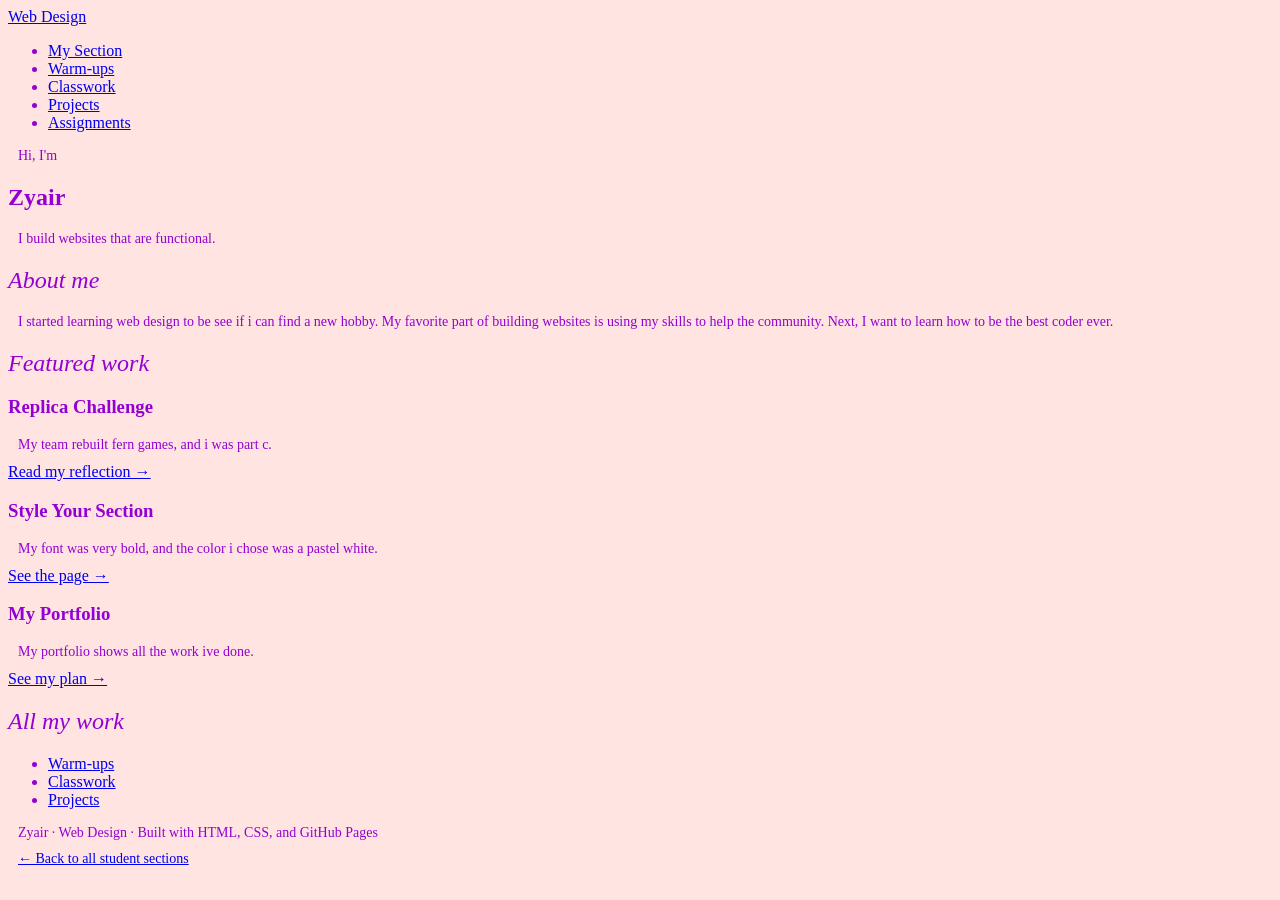
<file: index.html>
<!doctype html>
<html lang="en">
  <head>
    <meta charset="UTF-8" />
    <meta name="viewport" content="width=device-width, initial-scale=1.0" />
    <title>Zyair Devallon's Section | Web Design</title>
    <link rel="stylesheet" href="style.css" />
  </head>
  <body>
    <header>
      <nav>
        <a href="https://montverde-webdesign.github.io/" class="logo"
          >Web Design</a
        >
        <ul>
          <li><a href="index.html">My Section</a></li>
          <li><a href="warm-ups/index.html">Warm-ups</a></li>
          <li><a href="classwork/index.html">Classwork</a></li>
          <li><a href="projects/index.html">Projects</a></li>
          <li>
            <a href="https://montverde-webdesign.github.io/assignments.html"
              >Assignments</a
            >
          </li>
        </ul>
      </nav>
    </header>

    <section class="hero">
      <p class="hello">Hi, I'm</p>
      <h1>Zyair</h1>
      <p class="intro">I build websites that are functional.</p>
    </section>

    <section class="about">
      <h2>About me</h2>
      <p>
        I started learning web design to be see if i can find a new hobby. My
        favorite part of building websites is using my skills to help the
        community. Next, I want to learn how to be the best coder ever.
      </p>
    </section>

    <section class="featured">
      <h2>Featured work</h2>
      <div class="cards">
        <div class="card">
          <h3>Replica Challenge</h3>
          <p>My team rebuilt fern games, and i was part c.</p>
          <a href="projects/2026-11-05-replica-challenge.html"
            >Read my reflection &rarr;</a
          >
        </div>
        <div class="card">
          <h3>Style Your Section</h3>
          <p>
            My font was very bold, and the color i chose was a pastel white.
          </p>
          <a href="classwork/2026-11-20-style-guide.html"
            >See the page &rarr;</a
          >
        </div>
        <div class="card">
          <h3>My Portfolio</h3>
          <p>My portfolio shows all the work ive done.</p>
          <a href="classwork/2026-11-16-portfolio-plan.html"
            >See my plan &rarr;</a
          >
        </div>
      </div>
    </section>
    <section class="all-work">
      <h2>All my work</h2>
      <ul class="work-links">
        <li><a href="warm-ups/index.html">Warm-ups</a></li>
        <li><a href="classwork/index.html">Classwork</a></li>
        <li><a href="projects/index.html">Projects</a></li>
      </ul>
    </section>
    <footer>
      <p>
        Zyair &middot; Web Design &middot; Built with HTML, CSS, and GitHub
        Pages
      </p>
    </footer>
    <p>
      <a href="https://montverde-webdesign.github.io/submissions.html"
        >&larr; Back to all student sections</a
      >
    </p>
  </body>
</html>
</file>
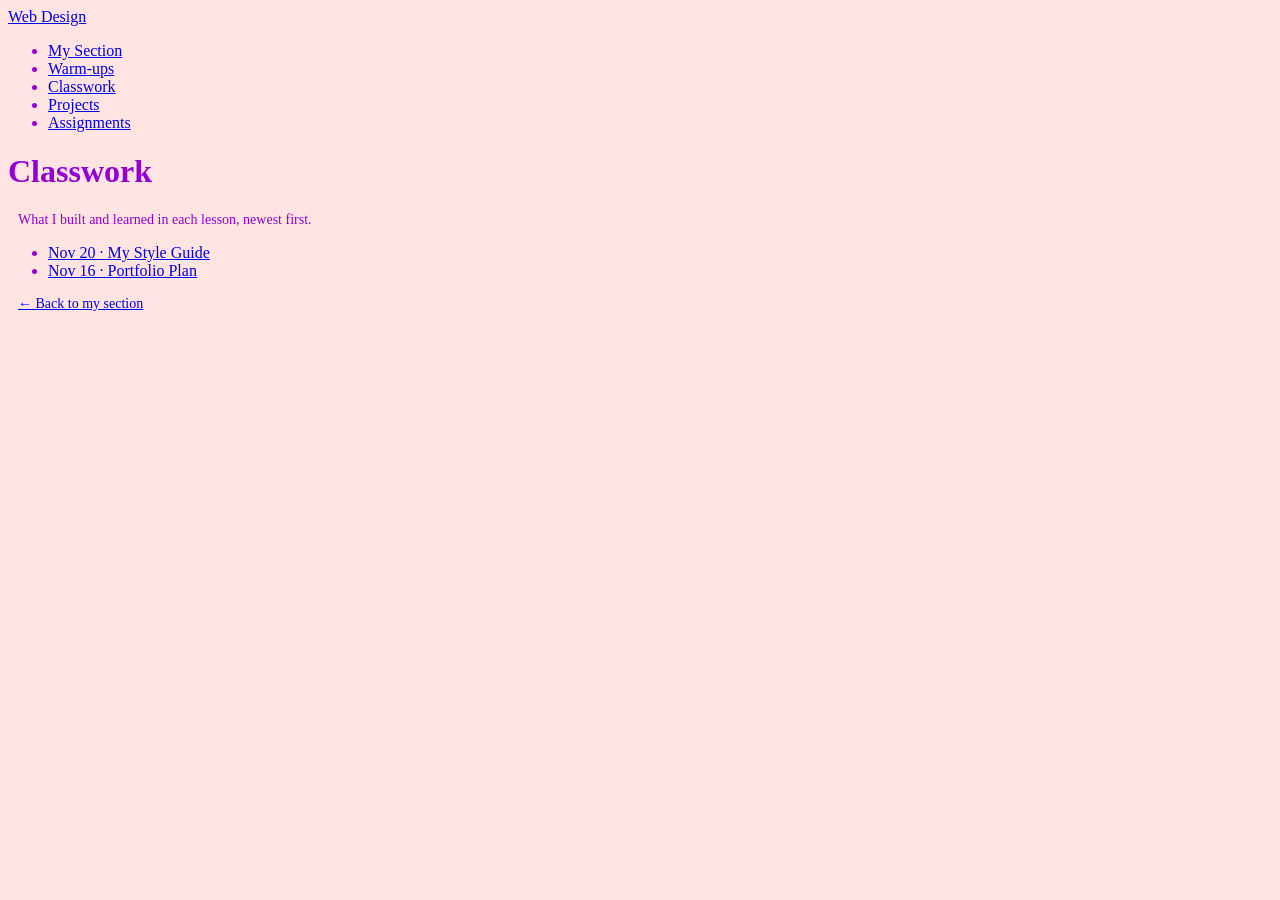
<file: classwork/index.html>
<!DOCTYPE html>
<html lang="en">
<head>
  <meta charset="UTF-8">
  <meta name="viewport" content="width=device-width, initial-scale=1.0">
  <title>Classwork | Zyair Devallon's Section</title>
  <link rel="stylesheet" href="../style.css">
</head>
<body>
  <header>
    <nav>
      <a href="https://montverde-webdesign.github.io/" class="logo">Web Design</a>
      <ul>
        <li><a href="../index.html">My Section</a></li>
        <li><a href="../warm-ups/index.html">Warm-ups</a></li>
        <li><a href="../classwork/index.html">Classwork</a></li>
        <li><a href="../projects/index.html">Projects</a></li>
        <li><a href="https://montverde-webdesign.github.io/assignments.html">Assignments</a></li>
      </ul>
    </nav>
  </header>

  <main>
    <h1>Classwork</h1>
    <p>What I built and learned in each lesson, newest first.</p>

    <!-- HOW TO ADD A PAGE TO THIS LIST:
         Copy the example line below (the one starting with <li>),
         paste it on the first line inside <ul class="entries">,

         and change the file name and the text to match your new page.
         Newest pages go at the TOP.

         <li><a href="2026-10-23-section-setup.html">Oct 23 &middot; Set Up My Section</a></li>
    -->

    <ul class="entries">
      <li><a href="2026-11-20-style-guide.html">Nov 20 &middot; My Style Guide</a></li>
      <li><a href="2026-11-16-portfolio-plan.html">Nov 16 &middot; Portfolio Plan</a></li>
    </ul>

    <p><a href="../index.html">&larr; Back to my section</a></p>
  </main>
</body>
</html>
</file>
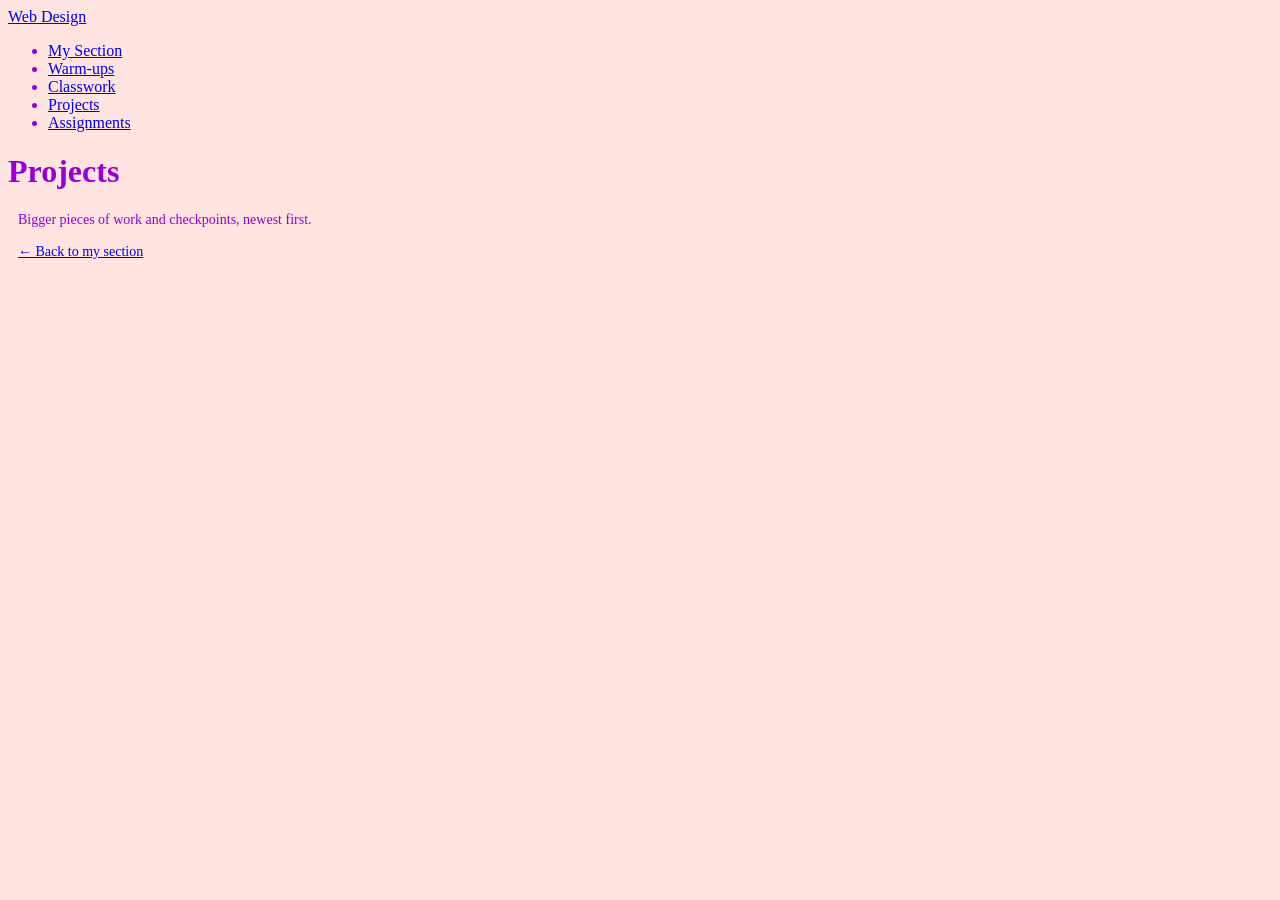
<file: projects/index.html>
<!DOCTYPE html>
<html lang="en">
<head>
  <meta charset="UTF-8">
  <meta name="viewport" content="width=device-width, initial-scale=1.0">
  <title>Projects | Zyair Devallon's Section</title>
  <link rel="stylesheet" href="../style.css">
</head>
<body>
  <header>
    <nav>
      <a href="https://montverde-webdesign.github.io/" class="logo">Web Design</a>
      <ul>
        <li><a href="../index.html">My Section</a></li>
        <li><a href="../warm-ups/index.html">Warm-ups</a></li>
        <li><a href="../classwork/index.html">Classwork</a></li>
        <li><a href="../projects/index.html">Projects</a></li>
        <li><a href="https://montverde-webdesign.github.io/assignments.html">Assignments</a></li>
      </ul>
    </nav>
  </header>

  <main>
    <h1>Projects</h1>
    <p>Bigger pieces of work and checkpoints, newest first.</p>

    <!-- HOW TO ADD A PAGE TO THIS LIST:
         Copy the example line below (the one starting with <li>),
         paste it on the first line inside <ul class="entries">,
         and change the file name and the text to match your new page.
         Newest pages go at the TOP.

         <li><a href="2026-10-30-phase-1-checkpoint.html">Oct 30 &middot; Phase 1 Checkpoint</a></li>
    -->

    <ul class="entries">
    </ul>

    <p><a href="../index.html">&larr; Back to my section</a></p>
  </main>
</body>
</html>
</file>
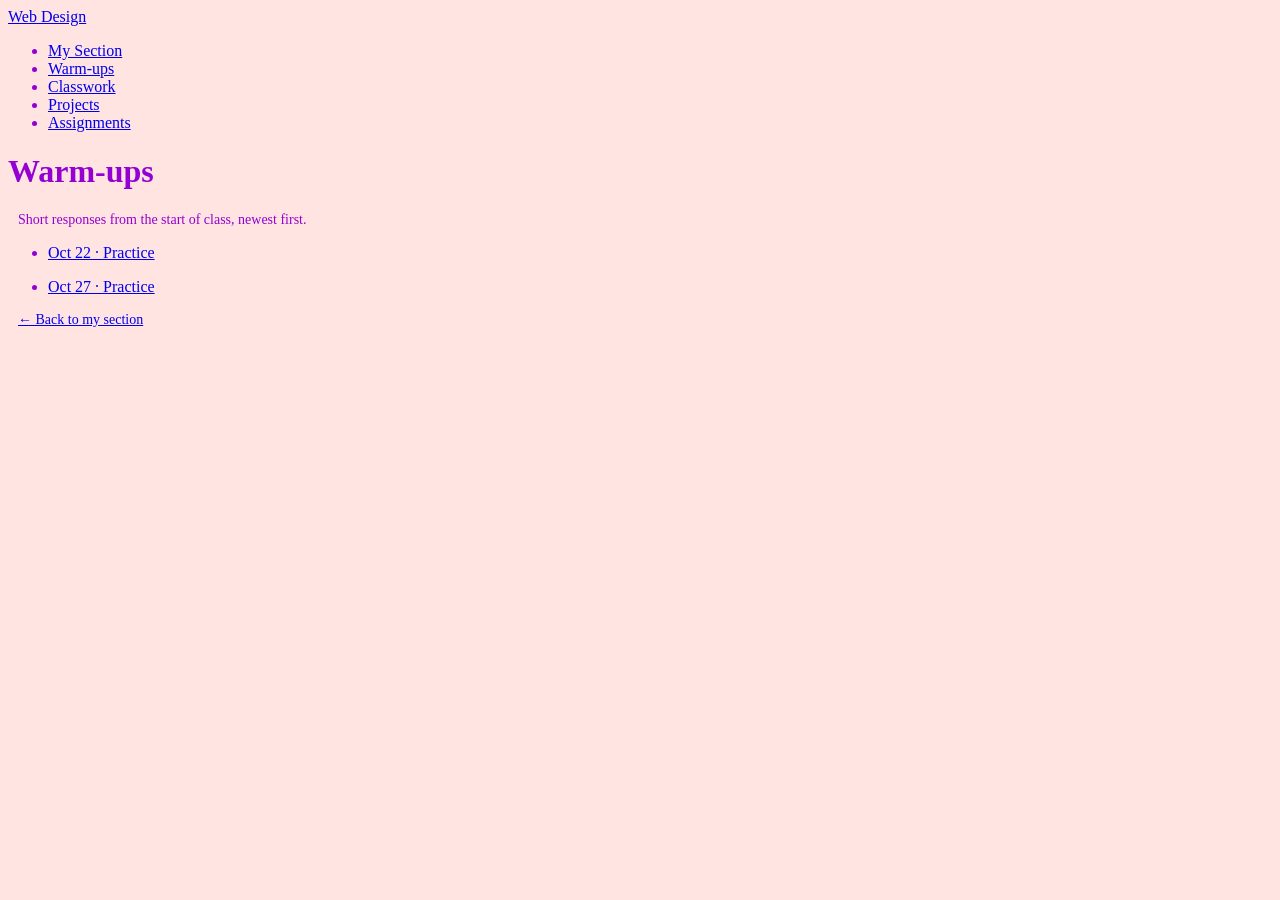
<file: warm-ups/index.html>
<!DOCTYPE html>
<html lang="en">
<head>
  <meta charset="UTF-8">
  <meta name="viewport" content="width=device-width, initial-scale=1.0">
  <title>Warm-ups | Zyair Devallon's Section</title>
  <link rel="stylesheet" href="../style.css">
</head>
<body>
  <header>
    <nav>
      <a href="https://montverde-webdesign.github.io/" class="logo">Web Design</a>
      <ul>
        <li><a href="../index.html">My Section</a></li>
        <li><a href="../warm-ups/index.html">Warm-ups</a></li>
        <li><a href="../classwork/index.html">Classwork</a></li>
        <li><a href="../projects/index.html">Projects</a></li>
        <li><a href="https://montverde-webdesign.github.io/assignments.html">Assignments</a></li>
      </ul>
    </nav>
  </header>

  <main>
    <h1>Warm-ups</h1>
    <p>Short responses from the start of class, newest first.</p>

    <!-- HOW TO ADD A PAGE TO THIS LIST:
         Copy the example line below (the one starting with <li>),
         paste it on the first line inside <ul class="entries">,
         and change the file name and the text to match your new page.
         Newest pages go at the TOP.

         <li><a href="2026-10-23-section-goals.html">Oct 23 &middot; Section Goals</a></li>
    -->

    <ul class="entries">
      <li><a href="october-22-practice.html">Oct 22 &middot; Practice</a></li>
    </ul>
    <ul class="entries">
      <li><a href="october-27-practice.html">Oct 27 &middot; Practice</a></li>
    </ul>
    <p><a href="../index.html">&larr; Back to my section</a></p>
  </main>
</body>
</html>
</file>
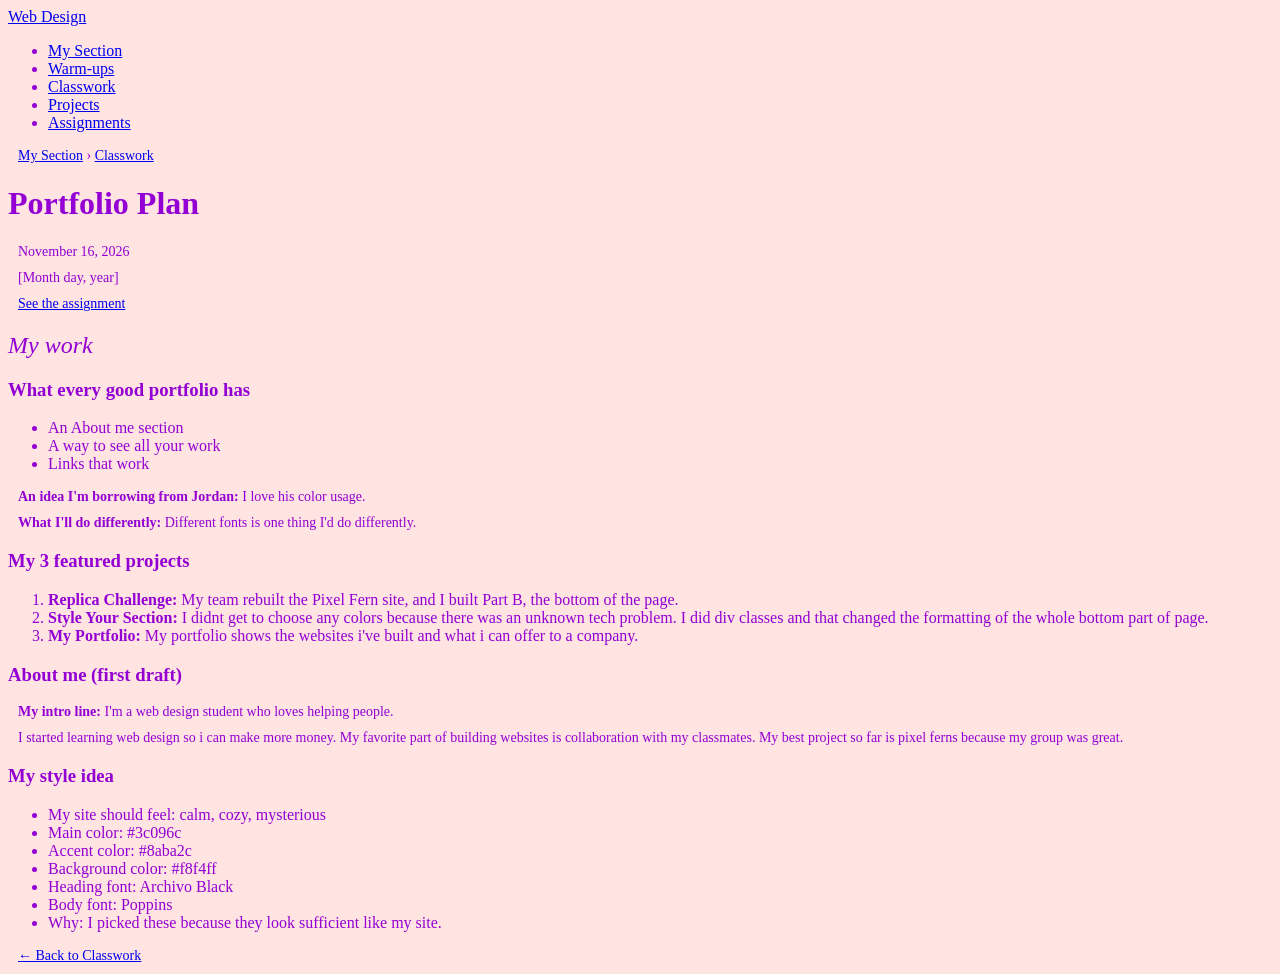
<file: classwork/2026-11-16-portfolio-plan.html>
<!doctype html>
<html lang="en">
  <head>
    <meta charset="UTF-8" />
    <meta name="viewport" content="width=device-width, initial-scale=1.0" />
    <title>Portfolio Plan | [Your first name]'s Section</title>
    <link rel="stylesheet" href="../style.css" />
  </head>
  <body>
    <header>
      <nav>
        <a href="https://montverde-webdesign.github.io/" class="logo"
          >Web Design</a
        >
        <ul>
          <li><a href="../index.html">My Section</a></li>
          <li><a href="../warm-ups/index.html">Warm-ups</a></li>
          <li><a href="../classwork/index.html">Classwork</a></li>
          <li><a href="../projects/index.html">Projects</a></li>
          <li>
            <a href="https://montverde-webdesign.github.io/assignments.html"
              >Assignments</a
            >
          </li>
        </ul>
      </nav>
    </header>

    <main>
      <!-- HOW TO USE THIS TEMPLATE:
         1. Copy this file and paste it into this same folder.
         2. Rename the copy to the assignment's file name, like 2026-10-23-section-setup.html
         3. Change everything in [square brackets], including the title at the top.
         4. Add a link to your new page at the top of the list in index.html.
         Leave this template.html file alone so you can copy it again next time. -->

      <p class="breadcrumbs">
        <a href="../index.html">My Section</a> &rsaquo;
        <a href="index.html">Classwork</a>
      </p>

      <h1>Portfolio Plan</h1>
      <p class="date">November 16, 2026</p>
      <p class="date">[Month day, year]</p>

      <!-- Link to the assignment: replace the part after # with the file name, without .html -->
      <p>
        <a
          href="https://montverde-webdesign.github.io/assignments.html#2026-11-16-portfolio-plan"
          >See the assignment</a
        >
      </p>

      <h2>My work</h2>
      <h3>What every good portfolio has</h3>
      <ul>
        <li>An About me section</li>
        <li>A way to see all your work</li>
        <li>Links that work</li>
      </ul>
      <p>
        <strong>An idea I'm borrowing from Jordan:</strong> I love his color
        usage.
      </p>
      <p>
        <strong>What I'll do differently:</strong> Different fonts is one thing
        I'd do differently.
      </p>

      <h3>My 3 featured projects</h3>
      <ol>
        <li>
          <strong>Replica Challenge:</strong> My team rebuilt the Pixel Fern
          site, and I built Part B, the bottom of the page.
        </li>
        <li>
          <strong>Style Your Section:</strong> I didnt get to choose any colors
          because there was an unknown tech problem. I did div classes and that
          changed the formatting of the whole bottom part of page.
        </li>
        <li>
          <strong>My Portfolio:</strong> My portfolio shows the websites i've
          built and what i can offer to a company.
        </li>
      </ol>

      <h3>About me (first draft)</h3>
      <p>
        <strong>My intro line:</strong> I'm a web design student who loves
        helping people.
      </p>
      <p>
        I started learning web design so i can make more money. My favorite part
        of building websites is collaboration with my classmates. My best
        project so far is pixel ferns because my group was great.
      </p>

      <h3>My style idea</h3>
      <ul>
        <li>My site should feel: calm, cozy, mysterious</li>
        <li>Main color: #3c096c</li>
        <li>Accent color: #8aba2c</li>
        <li>Background color: #f8f4ff</li>
        <li>Heading font: Archivo Black</li>
        <li>Body font: Poppins</li>
        <li>Why: I picked these because they look sufficient like my site.</li>
      </ul>
      <p><a href="index.html">&larr; Back to Classwork</a></p>
    </main>
  </body>
</html>
</file>
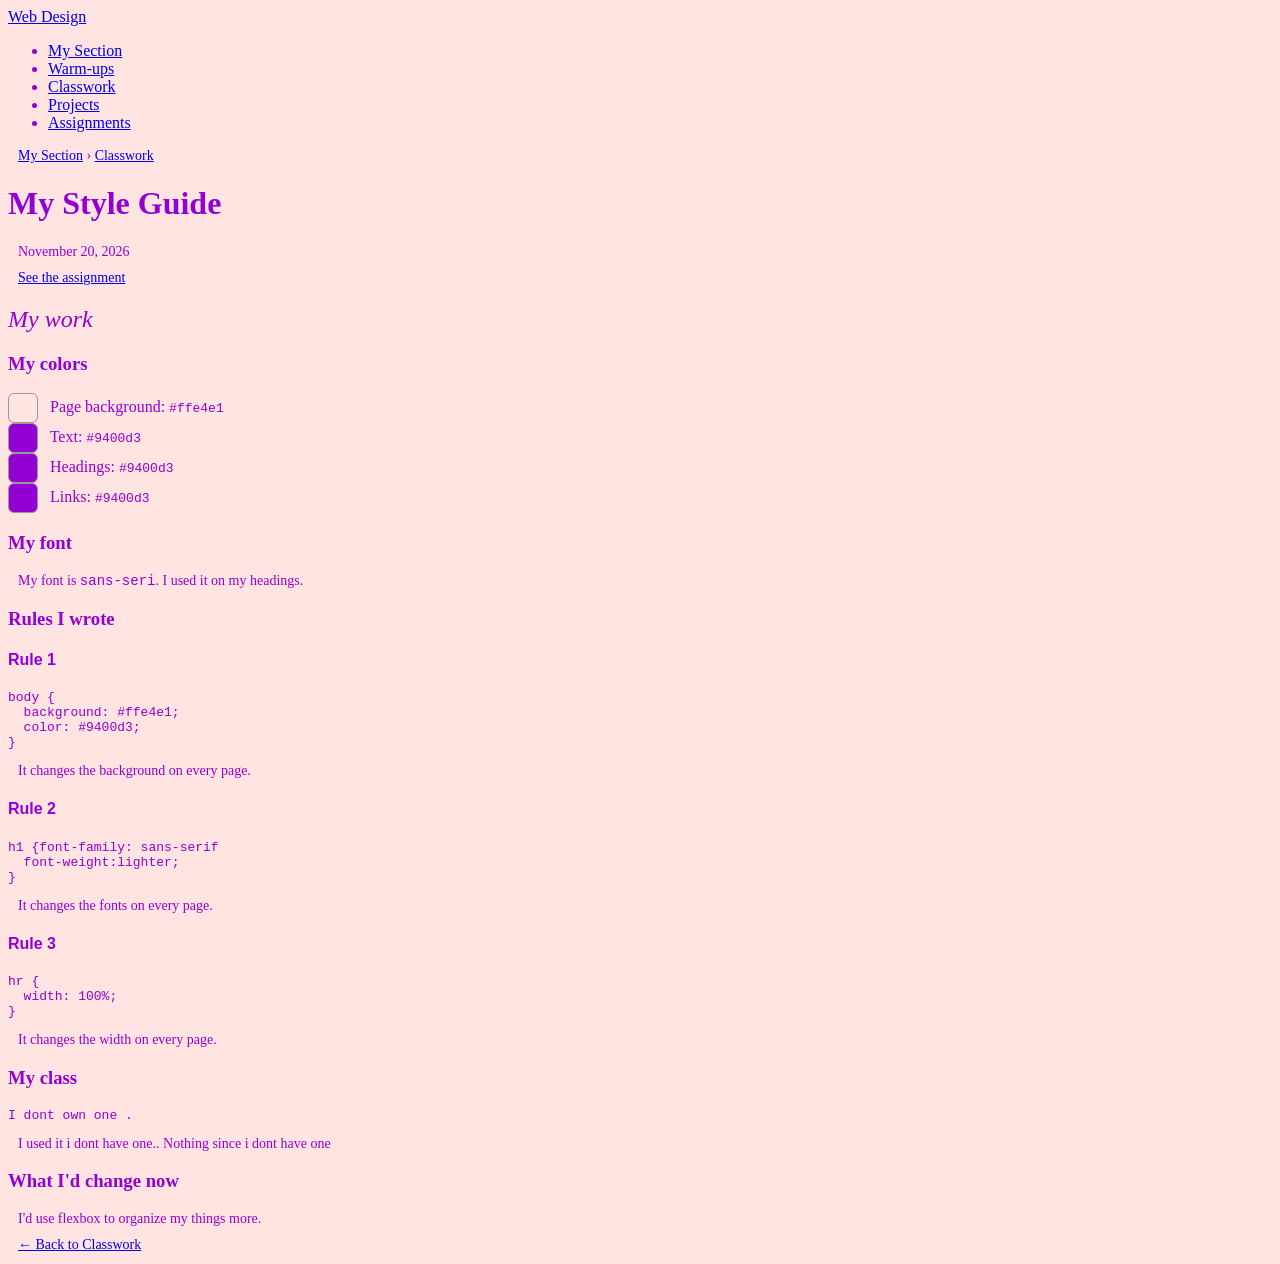
<file: classwork/2026-11-20-style-guide.html>
<!doctype html>
<html lang="en">
  <head>
    <meta charset="UTF-8" />
    <meta name="viewport" content="width=device-width, initial-scale=1.0" />
    <title>My Style Guide | Zyair's Section</title>
    <link rel="stylesheet" href="../style-october.css" />
  </head>
  <body>
    <header>
      <nav>
        <a href="https://montverde-webdesign.github.io/" class="logo"
          >Web Design</a
        >
        <ul>
          <li><a href="../index.html">My Section</a></li>
          <li><a href="../warm-ups/index.html">Warm-ups</a></li>
          <li><a href="../classwork/index.html">Classwork</a></li>
          <li><a href="../projects/index.html">Projects</a></li>
          <li>
            <a href="https://montverde-webdesign.github.io/assignments.html"
              >Assignments</a
            >
          </li>
        </ul>
      </nav>
    </header>

    <main>
      <!-- HOW TO USE THIS TEMPLATE:
         1. Copy this file and paste it into this same folder.
         2. Rename the copy to the assignment's file name, like 2026-10-23-section-setup.html
         3. Change everything in [square brackets], including the title at the top.
         4. Add a link to your new page at the top of the list in index.html.
         Leave this template.html file alone so you can copy it again next time. -->

      <p class="breadcrumbs">
        <a href="../index.html">My Section</a> &rsaquo;
        <a href="index.html">Classwork</a>
      </p>
      <h1>My Style Guide</h1>
      <p class="date">November 20, 2026</p>

      <p>
        <a
          href="https://montverde-webdesign.github.io/assignments.html#2026-11-20-style-guide"
          >See the assignment</a
        >
      </p>

      <h2>My work</h2>
      <h3>My colors</h3>
      <ul class="palette">
        <li>
          <span class="swatch" style="background-color: #ffe4e1"></span> Page
          background: <code>#ffe4e1</code>
        </li>
        <li>
          <span class="swatch" style="background-color: #9400d3"></span> Text:
          <code>#9400d3</code>
        </li>
        <li>
          <span class="swatch" style="background-color: #9400d3"></span>
          Headings: <code>#9400d3</code>
        </li>
        <li>
          <span class="swatch" style="background-color: #9400d3"></span> Links:
          <code>#9400d3</code>
        </li>
      </ul>

      <h3>My font</h3>
      <p>My font is <code>sans-seri</code>. I used it on my headings.</p>

      <h3>Rules I wrote</h3>
      <h4>Rule 1</h4>
      <pre><code>body {
  background: #ffe4e1;
  color: #9400d3;
}</code></pre>
      <p>It changes the background on every page.</p>

      <h4>Rule 2</h4>
      <pre><code>h1 {font-family: sans-serif
  font-weight:lighter;
}</code></pre>
      <p>It changes the fonts on every page.</p>

      <h4>Rule 3</h4>
      <pre><code>hr {
  width: 100%;
}</code></pre>
      <p>It changes the width on every page.</p>

      <h3>My class</h3>
      <pre><code>I dont own one .</code></pre>
      <p>I used it i dont have one.. Nothing since i dont have one</p>

      <h3>What I'd change now</h3>
      <p>I'd use flexbox to organize my things more.</p>
      <p><a href="index.html">&larr; Back to Classwork</a></p>
    </main>
  </body>
</html>
</file>
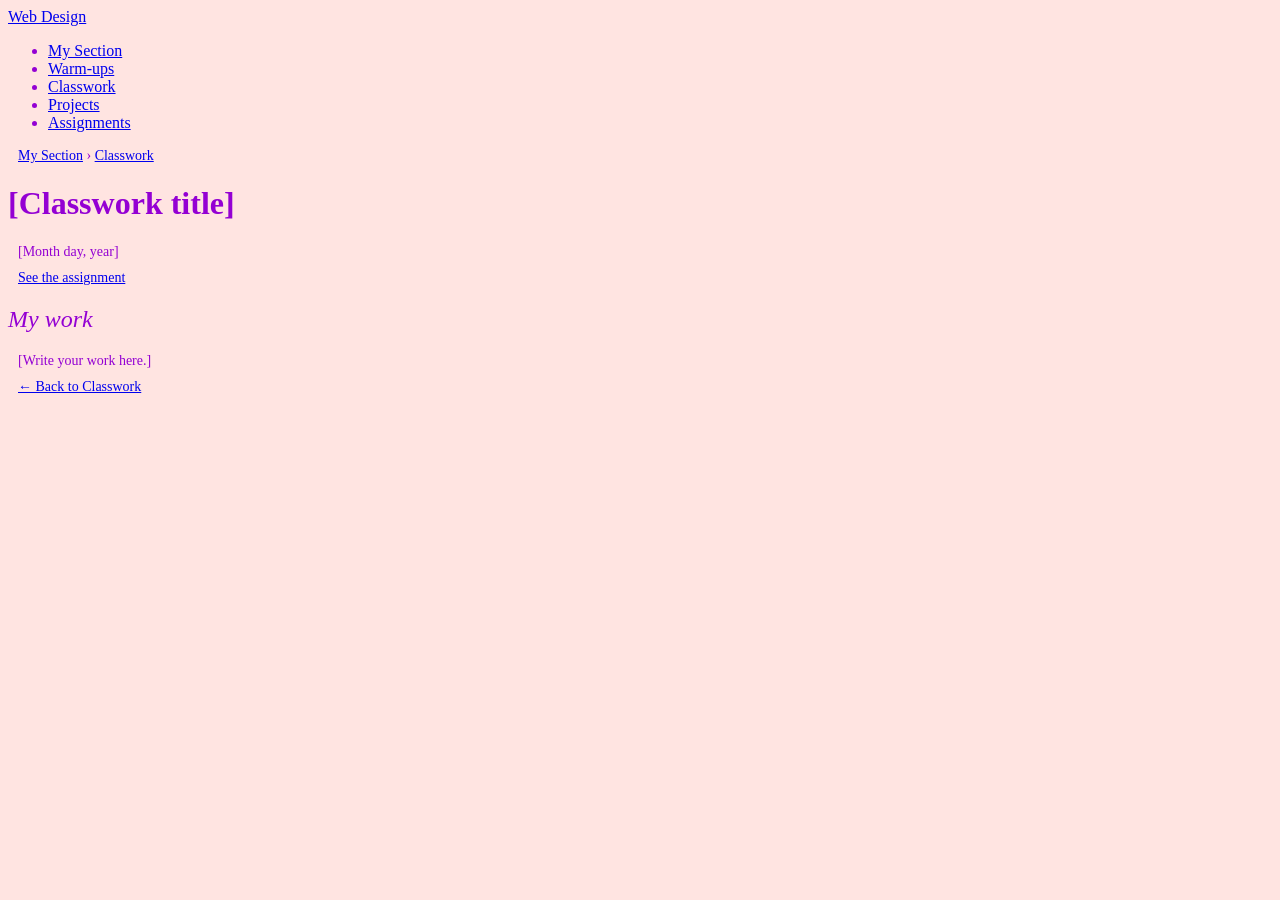
<file: classwork/template.html>
<!DOCTYPE html>
<html lang="en">
<head>
  <meta charset="UTF-8">
  <meta name="viewport" content="width=device-width, initial-scale=1.0">
  <title>[Classwork title] | Zyair Devallon's Section</title>
  <link rel="stylesheet" href="../style.css">
</head>
<body>
  <header>
    <nav>
      <a href="https://montverde-webdesign.github.io/" class="logo">Web Design</a>
      <ul>
        <li><a href="../index.html">My Section</a></li>
        <li><a href="../warm-ups/index.html">Warm-ups</a></li>
        <li><a href="../classwork/index.html">Classwork</a></li>
        <li><a href="../projects/index.html">Projects</a></li>
        <li><a href="https://montverde-webdesign.github.io/assignments.html">Assignments</a></li>
      </ul>
    </nav>
  </header>

  <main>
    <!-- HOW TO USE THIS TEMPLATE:
         1. Copy this file and paste it into this same folder.
         2. Rename the copy to the assignment's file name, like 2026-10-23-section-setup.html
         3. Change everything in [square brackets], including the title at the top.
         4. Add a link to your new page at the top of the list in index.html.
         Leave this template.html file alone so you can copy it again next time. -->

    <p class="breadcrumbs"><a href="../index.html">My Section</a> &rsaquo; <a href="index.html">Classwork</a></p>

    <h1>[Classwork title]</h1>
    <p class="date">[Month day, year]</p>

    <!-- Link to the assignment: replace the part after # with the file name, without .html -->
    <p><a href="https://montverde-webdesign.github.io/assignments.html#2026-10-23-section-setup">See the assignment</a></p>

    <h2>My work</h2>
    <p>[Write your work here.]</p>

    <p><a href="index.html">&larr; Back to Classwork</a></p>
  </main>
</body>
</html>
</file>
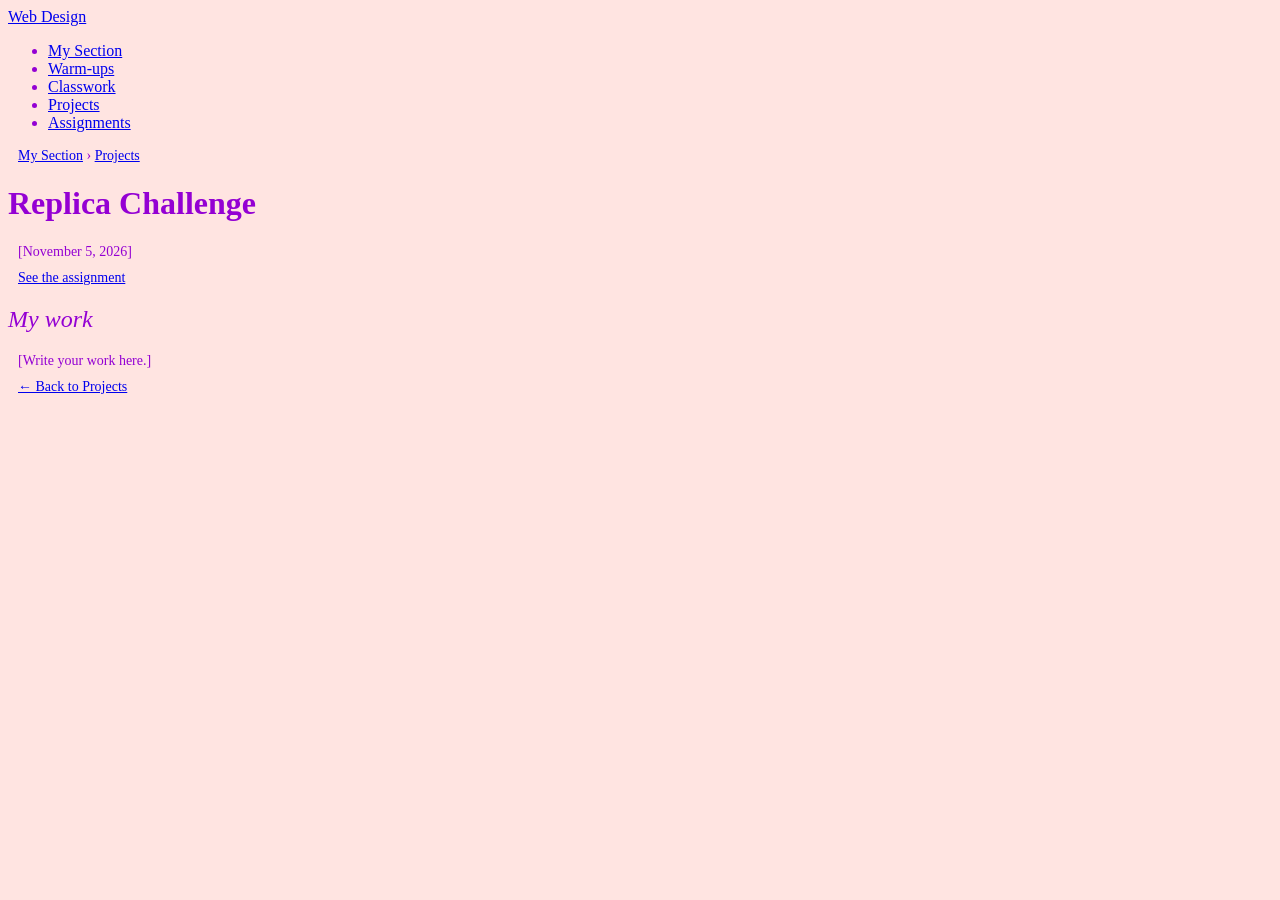
<file: projects/2026-11-05-replica-challenge.html>
<!DOCTYPE html>
<html lang="en">
<head>
  <meta charset="UTF-8">
  <meta name="viewport" content="width=device-width, initial-scale=1.0">
  <title>Replica Challenge | Zyair Devallon's Section</title>
  <link rel="stylesheet" href="../style.css">
</head>
<body>
  <header>
    <nav>
      <a href="https://montverde-webdesign.github.io/" class="logo">Web Design</a>
      <ul>
        <li><a href="../index.html">My Section</a></li>
        <li><a href="../warm-ups/index.html">Warm-ups</a></li>
        <li><a href="../classwork/index.html">Classwork</a></li>
        <li><a href="../projects/index.html">Projects</a></li>
        <li><a href="https://montverde-webdesign.github.io/assignments.html">Assignments</a></li>
      </ul>
    </nav>
  </header>

  <main>
    <!-- HOW TO USE THIS TEMPLATE:
         1. Copy this file and paste it into this same folder.
         2. Rename the copy to the assignment's file name, like 2026-10-30-phase-1-checkpoint.html
         3. Change everything in [square brackets], including the title at the top.
         4. Add a link to your new page at the top of the list in index.html.
         Leave this template.html file alone so you can copy it again next time. -->

    <p class="breadcrumbs"><a href="../index.html">My Section</a> &rsaquo; <a href="index.html">Projects</a></p>

    <h1>Replica Challenge</h1>
    <p class="date">[November 5, 2026]</p>

    <!-- Link to the assignment: replace the part after # with the file name, without .html -->
    <p><a href="https://montverde-webdesign.github.io/assignments.html#2026-10-30-phase-1-checkpoint">See the assignment</a></p>

    <h2>My work</h2>
    <p>[Write your work here.]</p>

    <p><a href="index.html">&larr; Back to Projects</a></p>
  </main>
</body>
</html>
</file>
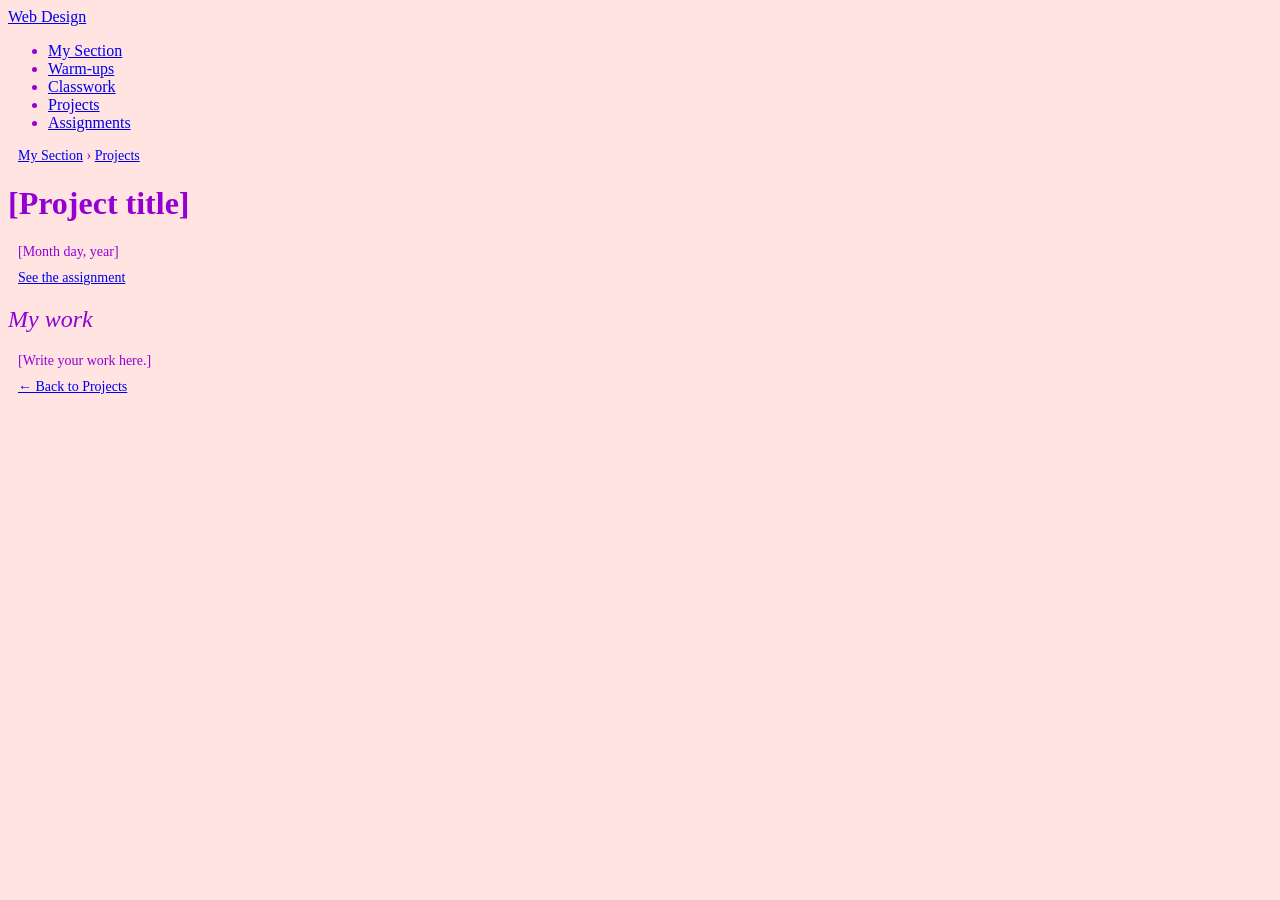
<file: projects/template.html>
<!DOCTYPE html>
<html lang="en">
<head>
  <meta charset="UTF-8">
  <meta name="viewport" content="width=device-width, initial-scale=1.0">
  <title>[Project title] | Zyair Devallon's Section</title>
  <link rel="stylesheet" href="../style.css">
</head>
<body>
  <header>
    <nav>
      <a href="https://montverde-webdesign.github.io/" class="logo">Web Design</a>
      <ul>
        <li><a href="../index.html">My Section</a></li>
        <li><a href="../warm-ups/index.html">Warm-ups</a></li>
        <li><a href="../classwork/index.html">Classwork</a></li>
        <li><a href="../projects/index.html">Projects</a></li>
        <li><a href="https://montverde-webdesign.github.io/assignments.html">Assignments</a></li>
      </ul>
    </nav>
  </header>

  <main>
    <!-- HOW TO USE THIS TEMPLATE:
         1. Copy this file and paste it into this same folder.
         2. Rename the copy to the assignment's file name, like 2026-10-30-phase-1-checkpoint.html
         3. Change everything in [square brackets], including the title at the top.
         4. Add a link to your new page at the top of the list in index.html.
         Leave this template.html file alone so you can copy it again next time. -->

    <p class="breadcrumbs"><a href="../index.html">My Section</a> &rsaquo; <a href="index.html">Projects</a></p>

    <h1>[Project title]</h1>
    <p class="date">[Month day, year]</p>

    <!-- Link to the assignment: replace the part after # with the file name, without .html -->
    <p><a href="https://montverde-webdesign.github.io/assignments.html#2026-10-30-phase-1-checkpoint">See the assignment</a></p>

    <h2>My work</h2>
    <p>[Write your work here.]</p>

    <p><a href="index.html">&larr; Back to Projects</a></p>
  </main>
</body>
</html>
</file>
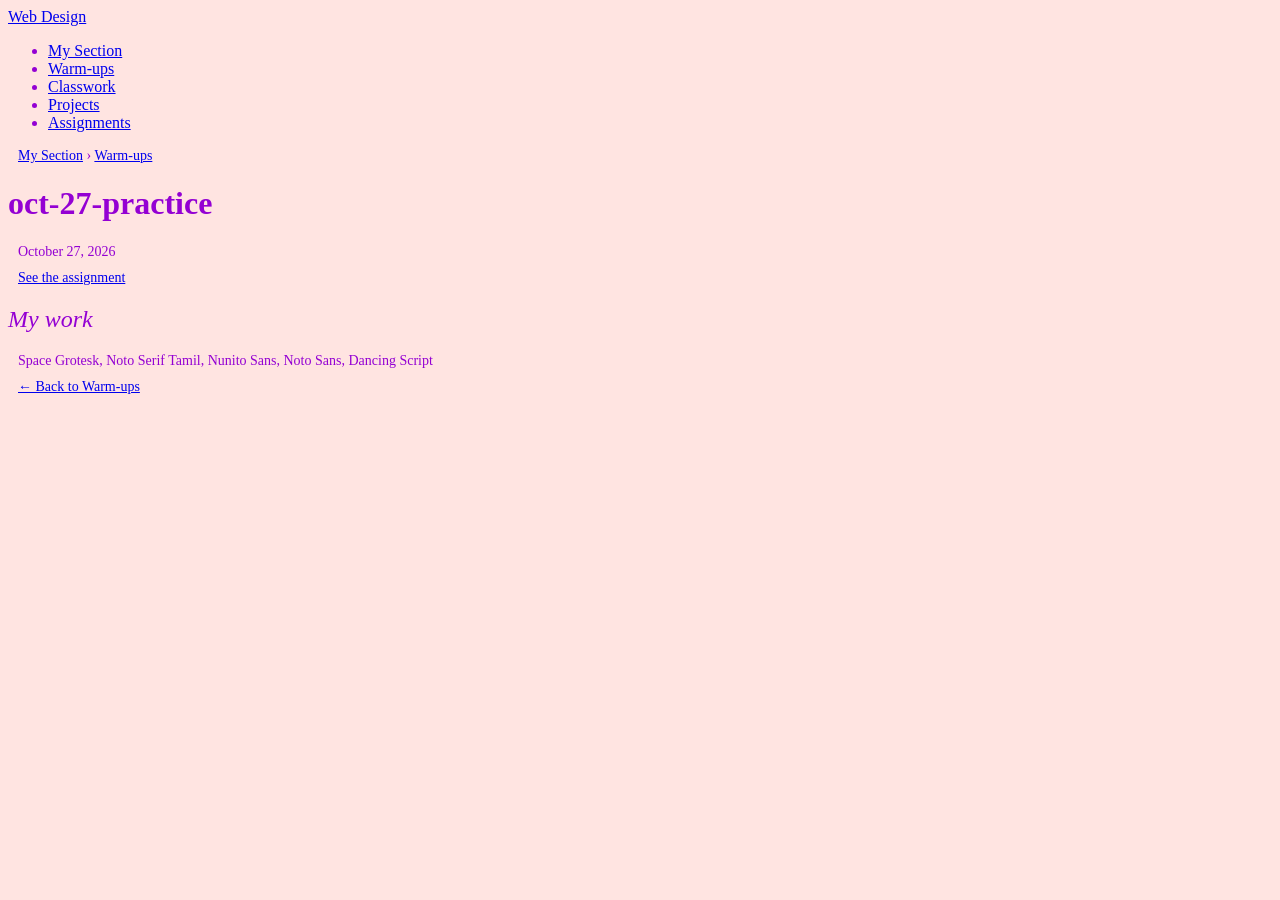
<file: warm-ups/oct-27-practice.html>
<!DOCTYPE html>
<html lang="en">
<head>
  <meta charset="UTF-8">
  <meta name="viewport" content="width=device-width, initial-scale=1.0">
  <title>[Warm-up title] | Zyair Devallon's Section</title>
  <link rel="stylesheet" href="../style.css">
</head>
<body>
  <header>
    <nav>
      <a href="https://montverde-webdesign.github.io/" class="logo">Web Design</a>
      <ul>
        <li><a href="../index.html">My Section</a></li>
        <li><a href="../warm-ups/index.html">Warm-ups</a></li>
        <li><a href="../classwork/index.html">Classwork</a></li>
        <li><a href="../projects/index.html">Projects</a></li>
        <li><a href="https://montverde-webdesign.github.io/assignments.html">Assignments</a></li>
      </ul>
    </nav>
  </header>

  <main>
    <!-- HOW TO USE THIS TEMPLATE:
         1. Copy this file and paste it into this same folder.
         2. Rename the copy to the assignment's file name, like 2026-10-23-section-goals.html
         3. Change everything in [square brackets], including the title at the top.
         4. Add a link to your new page at the top of the list in index.html.
         Leave this template.html file alone so you can copy it again next time. -->

    <p class="breadcrumbs"><a href="../index.html">My Section</a> &rsaquo; <a href="index.html">Warm-ups</a></p>

    <h1>oct-27-practice</h1>
    <p class="date">October 27, 2026</p>

    <!-- Link to the assignment: replace the part after # with the file name, without .html -->
    <p><a href="https://montverde-webdesign.github.io/assignments.html#2026-10-23-section-goals">See the assignment</a></p>

    <h2>My work</h2>
    <p>Space Grotesk, Noto Serif Tamil, Nunito Sans, Noto Sans, Dancing Script</p>

    <p><a href="index.html">&larr; Back to Warm-ups</a></p>
  </main>
</body>
</html>
</file>
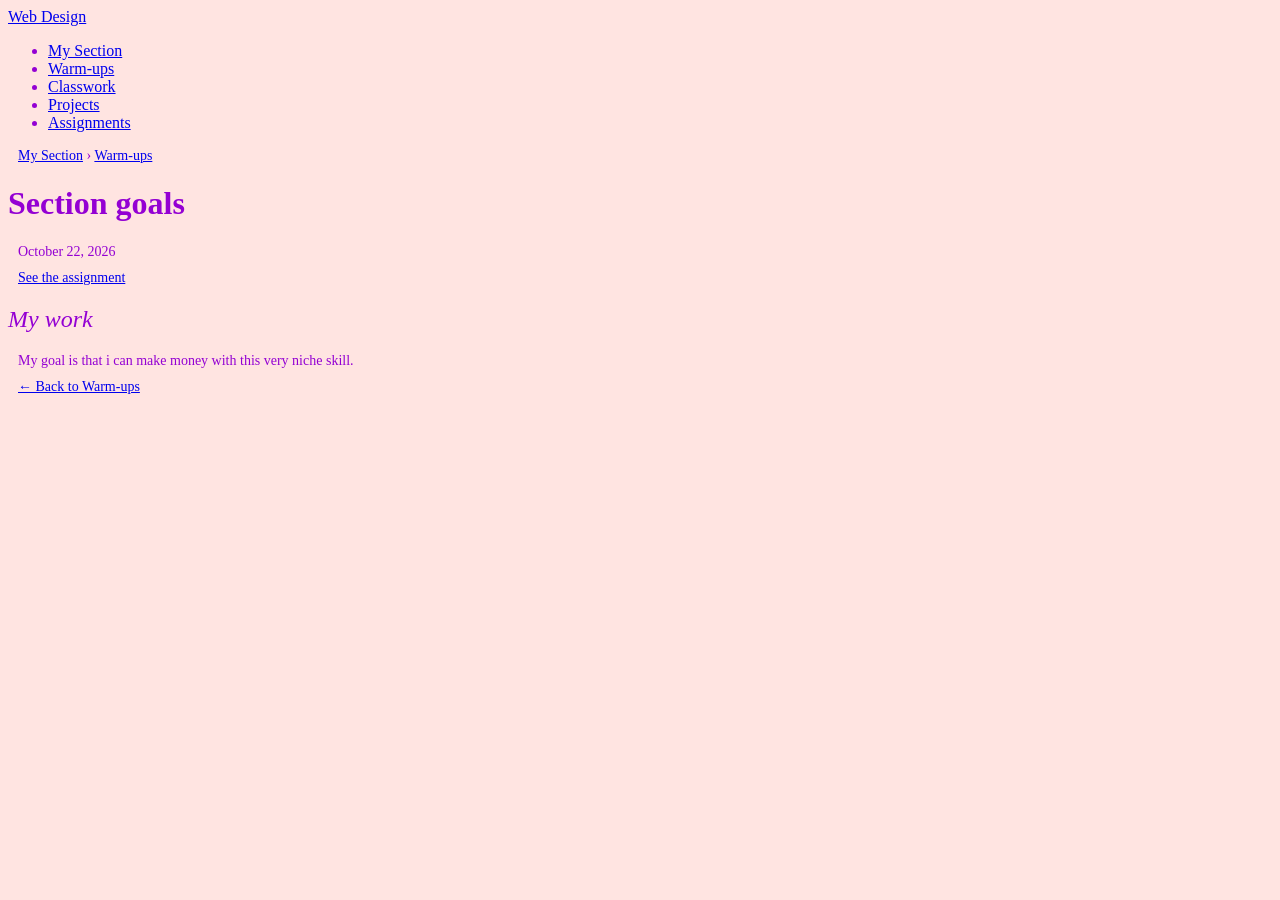
<file: warm-ups/october-22-practice.html>
<!DOCTYPE html>
<html lang="en">
<head>
  <meta charset="UTF-8">
  <meta name="viewport" content="width=device-width, initial-scale=1.0">
  <title>Section goals | Zyair Devallon's Section</title>
  <link rel="stylesheet" href="../style.css">
</head>
<body>
  <header>
    <nav>
      <a href="https://montverde-webdesign.github.io/" class="logo">Web Design</a>
      <ul>
        <li><a href="../index.html">My Section</a></li>
        <li><a href="../warm-ups/index.html">Warm-ups</a></li>
        <li><a href="../classwork/index.html">Classwork</a></li>
        <li><a href="../projects/index.html">Projects</a></li>
        <li><a href="https://montverde-webdesign.github.io/assignments.html">Assignments</a></li>
      </ul>
    </nav>
  </header>

  <main>
    <!-- HOW TO USE THIS TEMPLATE:
         1. Copy this file and paste it into this same folder.
         2. Rename the copy to the assignment's file name, like 2026-10-23-section-goals.html
         3. Change everything in [square brackets], including the title at the top.
         4. Add a link to your new page at the top of the list in index.html.
         Leave this template.html file alone so you can copy it again next time. -->

    <p class="breadcrumbs"><a href="../index.html">My Section</a> &rsaquo; <a href="index.html">Warm-ups</a></p>

    <h1>Section goals</h1>
    <p class="date">October 22, 2026</p>

    <!-- Link to the assignment: replace the part after # with the file name, without .html -->
    <p><a href="https://montverde-webdesign.github.io/assignments.html#2026-10-23-section-goals">See the assignment</a></p>

    <h2>My work</h2>
    <p>My goal is that i can make money with this very niche skill.</p>

    <p><a href="index.html">&larr; Back to Warm-ups</a></p>
  </main>
</body>
</html>
</file>
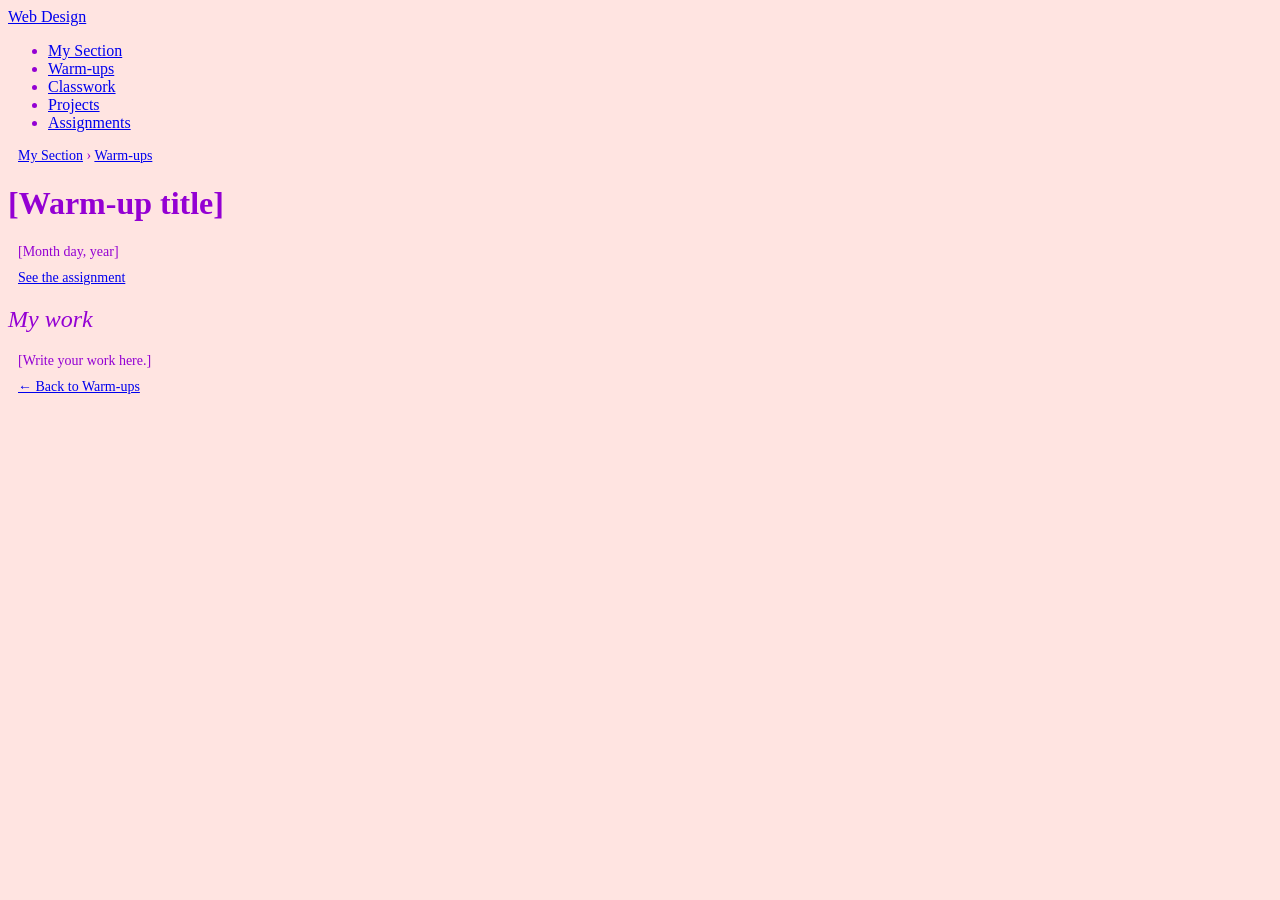
<file: warm-ups/template.html>
<!DOCTYPE html>
<html lang="en">
<head>
  <meta charset="UTF-8">
  <meta name="viewport" content="width=device-width, initial-scale=1.0">
  <title>[Warm-up title] | Zyair Devallon's Section</title>
  <link rel="stylesheet" href="../style.css">
</head>
<body>
  <header>
    <nav>
      <a href="https://montverde-webdesign.github.io/" class="logo">Web Design</a>
      <ul>
        <li><a href="../index.html">My Section</a></li>
        <li><a href="../warm-ups/index.html">Warm-ups</a></li>
        <li><a href="../classwork/index.html">Classwork</a></li>
        <li><a href="../projects/index.html">Projects</a></li>
        <li><a href="https://montverde-webdesign.github.io/assignments.html">Assignments</a></li>
      </ul>
    </nav>
  </header>

  <main>
    <!-- HOW TO USE THIS TEMPLATE:
         1. Copy this file and paste it into this same folder.
         2. Rename the copy to the assignment's file name, like 2026-10-23-section-goals.html
         3. Change everything in [square brackets], including the title at the top.
         4. Add a link to your new page at the top of the list in index.html.
         Leave this template.html file alone so you can copy it again next time. -->

    <p class="breadcrumbs"><a href="../index.html">My Section</a> &rsaquo; <a href="index.html">Warm-ups</a></p>

    <h1>[Warm-up title]</h1>
    <p class="date">[Month day, year]</p>

    <!-- Link to the assignment: replace the part after # with the file name, without .html -->
    <p><a href="https://montverde-webdesign.github.io/assignments.html#2026-10-23-section-goals">See the assignment</a></p>

    <h2>My work</h2>
    <p>[Write your work here.]</p>

    <p><a href="index.html">&larr; Back to Warm-ups</a></p>
  </main>
</body>
</html>
</file>
<file: style.css>
body {
  background: mistyrose;
  color: darkviolet;
}
p {
  font-family:serif;
  margin: 10px;
  font-size: 14px;
}
h1 {font-family: sans-serif
  font-weight:lighter;
}

h2 {font-style: italic;
  font-weight: lighter;
}

}

h3 { 
    
}
h4 {
  font-family: sans-serif
}
h5 {
  font-family:serif;
  text-align: right;
}
h6 {
  font-style: italic;
}

hr {
  width: 100%;
}
img {
  width: 300px;
  border-radius: 20px;
  margin: 10px;
}
</file>
<file: style-october.css>
body {
  background: #ffe4e1;
  color: #9400d3;
}
p {
  font-family:serif;
  margin: 10px;
  font-size: 14px;
}
h1 {font-family: sans-serif
  font-weight:lighter;
}

h2 {font-style: italic;
  font-weight: lighter;
}

}

h3 { 
    
}
h4 {
  font-family: sans-serif
}
h5 {
  font-family:serif;
  text-align: right;
}
h6 {
  font-style: italic;
}

hr {
  width: 100%;
}
img {
  width: 300px;
  border-radius: 20px;
  margin: 10px;
}
/* Color boxes for my style guide */
.palette {
  list-style: none;
  padding: 0;
}

.swatch {
  display: inline-block;
  width: 28px;
  height: 28px;
  border-radius: 6px;
  border: 1px solid #999999;
  vertical-align: middle;
  margin-right: 8px;
}
</file>
